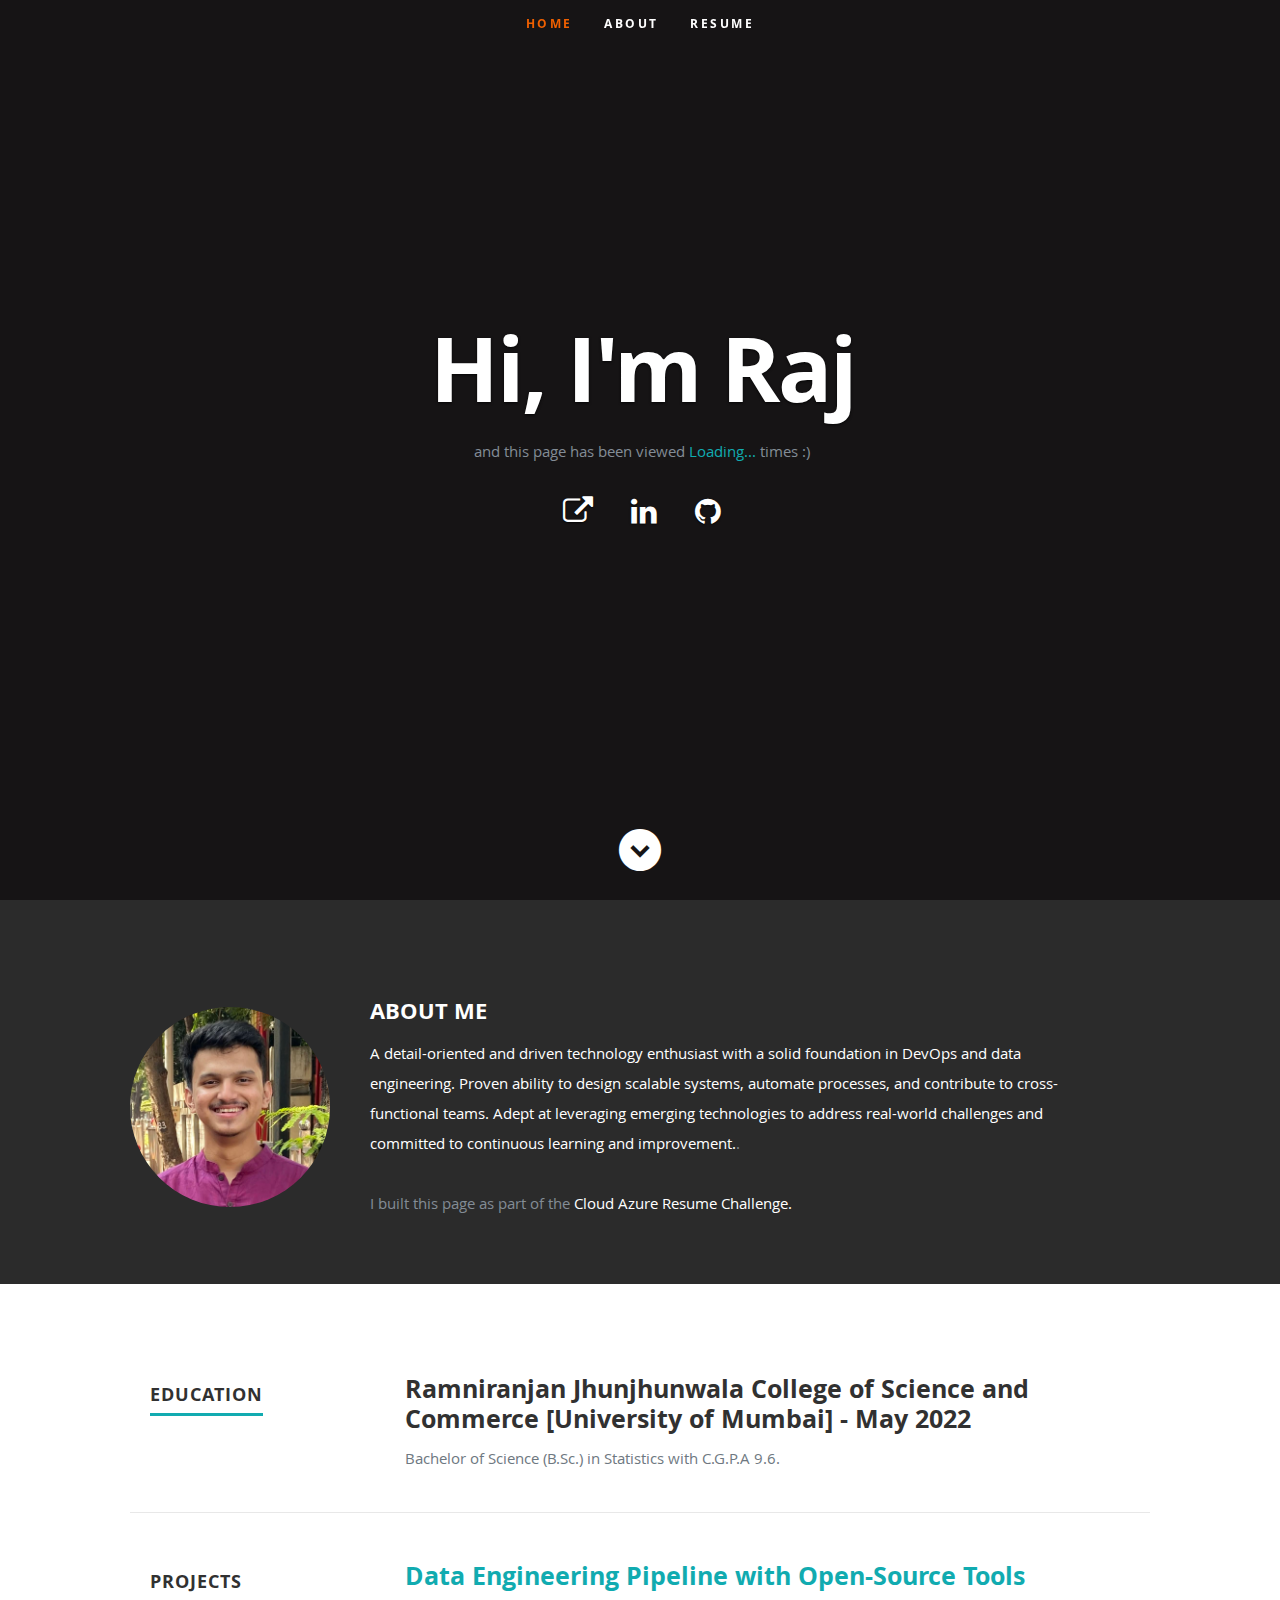
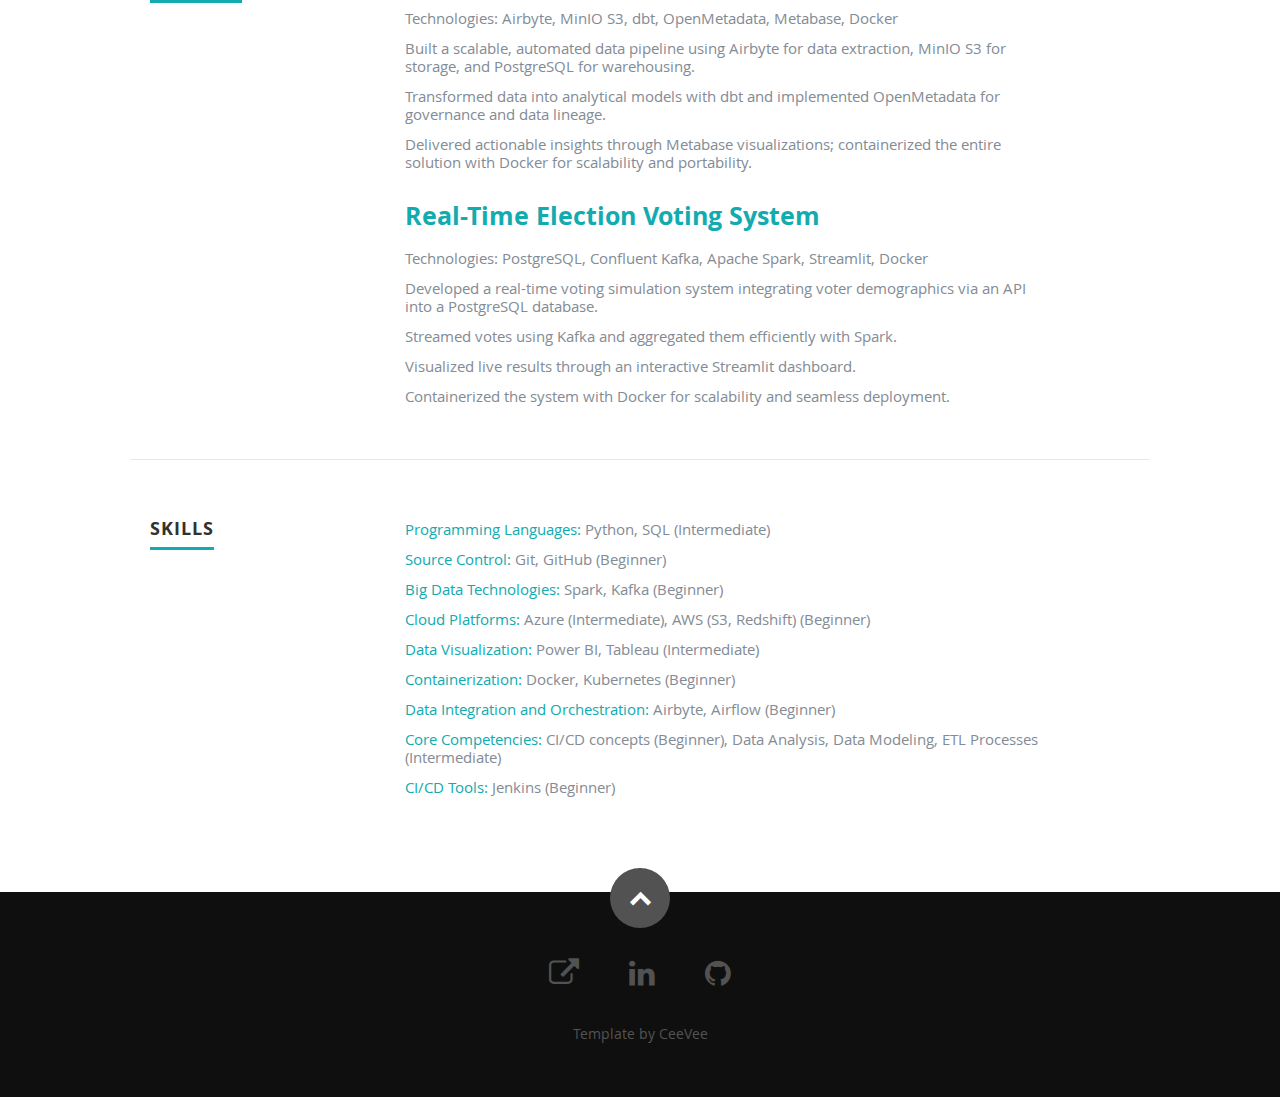
<file: frontend/index.html>
<!DOCTYPE html>
<!--[if lt IE 8 ]><html class="no-js ie ie7" lang="en"> <![endif]-->
<!--[if IE 8 ]><html class="no-js ie ie8" lang="en"> <![endif]-->
<!--[if (gte IE 8)|!(IE)]><!--><html class="no-js" lang="en"> <!--<![endif]-->
<head>

    <!--- Basic Page Needs
    ================================================== -->
    <meta charset="utf-8">
    <title>Raj's Azure Resume</title>
    <meta name="description" content="">
    <meta name="author" content="">

    <!-- Mobile Specific Metas
    ================================================== -->
    <meta name="viewport" content="width=device-width, initial-scale=1, maximum-scale=1">

    <!-- CSS
    ================================================== -->
    <link rel="stylesheet" href="css/default.css">
    <link rel="stylesheet" href="css/layout.css">
    <link rel="stylesheet" href="css/media-queries.css">
    <link rel="stylesheet" href="css/magnific-popup.css">

    <!-- Script
    ================================================== -->
    <script src="js/modernizr.js"></script>



    <!-- Favicons
     ================================================== -->
    <link rel="shortcut icon" href="favicon.png" >

</head>

<body>
<!-- Header
================================================== -->
<header id="home">

    <nav id="nav-wrap">

        <a class="mobile-btn" href="#nav-wrap" title="Show navigation">Show navigation</a>
        <a class="mobile-btn" href="#" title="Hide navigation">Hide navigation</a>

        <ul id="nav" class="nav">
            <li class="current"><a class="smoothscroll" href="#home">Home</a></li>
            <li><a class="smoothscroll" href="#about">About</a></li>
            <li><a class="smoothscroll" href="#resume">Resume</a></li>
        </ul> <!-- end #nav -->

    </nav> <!-- end #nav-wrap -->

    <div class="row banner">
        <div class="banner-text">
            <h1 class="responsive-headline">Hi, I'm Raj</h1>

            <p>and this page has been viewed <a id="visitor-count" aria-label="Current visitor count"></a> times :) </p>
            <ul class="social">
                <li><a href="mailto:salviraj123@outlook.com"><i class="fa fa-external-link"></i></a></li>
                <li><a href="https://linkedin.com/in/raj-salvi123"><i class="fa fa-linkedin"></i></a></li>
                <li><a href="https://github.com/rajsalvi744"><i class="fa fa-github"></i></a></li>
            </ul>
        </div>
    </div>

    <p class="scrolldown">
        <a class="smoothscroll" href="#about"><i class="icon-down-circle"></i></a>
    </p>

</header> <!-- Header End -->



<!-- About Section
================================================== -->
<section id="about">


    <div class="row">

        <div class="profile-container">
            <img src="images/profile.jpg" alt="Your Name" class="profile-photo">
        </div>

        <div class="nine columns main-col">

            <h2>ABOUT ME</h2>

            <a> A detail-oriented and driven technology enthusiast with a solid foundation in DevOps and data engineering.
                Proven ability to design scalable systems, automate processes, and contribute to cross-functional teams.
                Adept at leveraging emerging technologies to address real-world challenges and committed to continuous learning and improvement.</a></span>.

            </br>
            </br>
            I built this page as part of the <span><a href="https://github.com/rajsalvi744/azure-resume">Cloud Azure Resume Challenge.</a></span>


        </div> <!-- end .main-col -->

    </div>

</section> <!-- About Section End-->

<!-- Resume Section
================================================== -->
<section id="resume">

    <!-- Education
    ----------------------------------------------- -->
    <div class="row education">

        <div class="three columns header-col">
            <h1><span>Education</span></h1>
        </div>

        <div class="nine columns main-col">

            <div class="row item">

                <div class="twelve columns">

                    <h3>Ramniranjan Jhunjhunwala College of Science and Commerce [University of Mumbai]    - May 2022</h3>
                    <p class="info"><em class="date">Bachelor of Science (B.Sc.) in Statistics with C.G.P.A 9.6. </em></p>

                </div>

            </div> <!-- item end -->

        </div> <!-- main-col end -->

    </div> <!-- End Education -->


    <!-- Work
    ----------------------------------------------- -->
    <div class="row work">

        <div class="three columns header-col">
            <h1><span>Projects</span></h1>
        </div>

        <div class="nine columns main-col">

            <div class="row item">

                <div class="twelve columns">

                    <h3><a href="https://github.com/rajsalvi744/end-to-end-pipeline" target="_blank" rel="noopener noreferrer">
                        Data Engineering Pipeline with Open-Source Tools
                    </a></h3>
                    <p class="info">
                    <ul>
                        <li>Technologies: Airbyte, MinIO S3, dbt, OpenMetadata, Metabase, Docker</li>
                        <li>Built a scalable, automated data pipeline using Airbyte for data extraction, MinIO S3 for storage, and PostgreSQL for warehousing.</li>
                        <li>Transformed data into analytical models with dbt and implemented OpenMetadata for governance and data lineage.</li>
                        <li>Delivered actionable insights through Metabase visualizations; containerized the entire solution with Docker for scalability and portability.</li>
                    </ul>
                    </p>

                </div>

            </div> <!-- item end -->

            <div class="row item">

                <div class="twelve columns">

                    <h3><a href="https://github.com/rajsalvi744/realtime-voting" target="_blank" rel="noopener noreferrer">
                        Real-Time Election Voting System
                    </a>
                    </h3>
                    <p class="info">
                    <ul>
                        <li>Technologies: PostgreSQL, Confluent Kafka, Apache Spark, Streamlit, Docker</li>
                        <li>Developed a real-time voting simulation system integrating voter demographics via an API into a PostgreSQL database.</li>
                        <li>Streamed votes using Kafka and aggregated them efficiently with Spark.</li>
                        <li>Visualized live results through an interactive Streamlit dashboard.</li>
                        <li>Containerized the system with Docker for scalability and seamless deployment.</li>
                    </ul>
                    </p>
                </div>

            </div> <!-- item end -->
        </div> <!-- main-col end -->

    </div> <!-- End Work -->

    <!-- Skills Section
 ================================================== -->

    <div class="row skills">

        <div class="three columns header-col">
            <h1><span>Skills</span></h1>
        </div>

        <div class="nine columns main-col">
            <ul class="skills-list">
                <li class="skill-item">
                    <span class="skill-category">Programming Languages:</span>
                    <span class="skill-level">Python, SQL (Intermediate)</span>
                </li>
                <li class="skill-item">
                    <span class="skill-category">Source Control:</span>
                    <span class="skill-level">Git, GitHub (Beginner)</span>
                </li>
                <li class="skill-item">
                    <span class="skill-category">Big Data Technologies:</span>
                    <span class="skill-level">Spark, Kafka (Beginner)</span>
                </li>
                <li class="skill-item">
                    <span class="skill-category">Cloud Platforms:</span>
                    <span class="skill-level">Azure (Intermediate), AWS (S3, Redshift) (Beginner)</span>
                </li>
                <li class="skill-item">
                    <span class="skill-category">Data Visualization:</span>
                    <span class="skill-level">Power BI, Tableau (Intermediate)</span>
                </li>
                <li class="skill-item">
                    <span class="skill-category">Containerization:</span>
                    <span class="skill-level">Docker, Kubernetes (Beginner)</span>
                </li>
                <li class="skill-item">
                    <span class="skill-category">Data Integration and Orchestration:</span>
                    <span class="skill-level">Airbyte, Airflow (Beginner)</span>
                </li>
                <li class="skill-item">
                    <span class="skill-category">Core Competencies:</span>
                    <span class="skill-level">CI/CD concepts (Beginner), Data Analysis, Data Modeling, ETL Processes (Intermediate)</span>
                </li>
                <li class="skill-item">
                    <span class="skill-category">CI/CD Tools:</span>
                    <span class="skill-level">Jenkins (Beginner)</span>
                </li>
            </ul>

        </div> <!-- end .main-col -->

    </div>
</section> <!-- Resume Section End-->

<!-- footer
================================================== -->
<footer>

    <div class="row">

        <div class="twelve columns">

            <ul class="social-links">
                <li><a href="mailto:salviraj123@outlook.com"><i class="fa fa-external-link"></i></a></li>
                <li><a href="https://linkedin.com/in/raj-salvi123"><i class="fa fa-linkedin"></i></a></li>
                <li><a href="https://github.com/rajsalvi744"><i class="fa fa-github"></i></a></li>
            </ul>

            <ul class="copyright">
                <a href="https://www.styleshout.com/free-templates/ceevee/"> Template by CeeVee </a>

            </ul>

        </div>

        <div id="go-top"><a class="smoothscroll" title="Back to Top" href="#home"><i class="icon-up-open"></i></a></div>

    </div>

</footer> <!-- Footer End-->

<!-- Java Script
================================================== -->
<script src="https://ajax.googleapis.com/ajax/libs/jquery/1.10.2/jquery.min.js"></script>
<script>window.jQuery || document.write('<script src="js/jquery-1.10.2.min.js"><\/script>')</script>
<script type="text/javascript" src="js/jquery-migrate-1.2.1.min.js"></script>

<script src="js/jquery.flexslider.js"></script>
<script src="js/waypoints.js"></script>
<script src="js/jquery.fittext.js"></script>
<script src="js/magnific-popup.js"></script>
<script src="js/init.js"></script>
<script src="js/visitorCounter.js"></script>
<!-- <script src="https://alcdn.msauth.net/browser/2.24.0/js/msal-browser.min.js"></script> -->
</body>

</html>
</file>
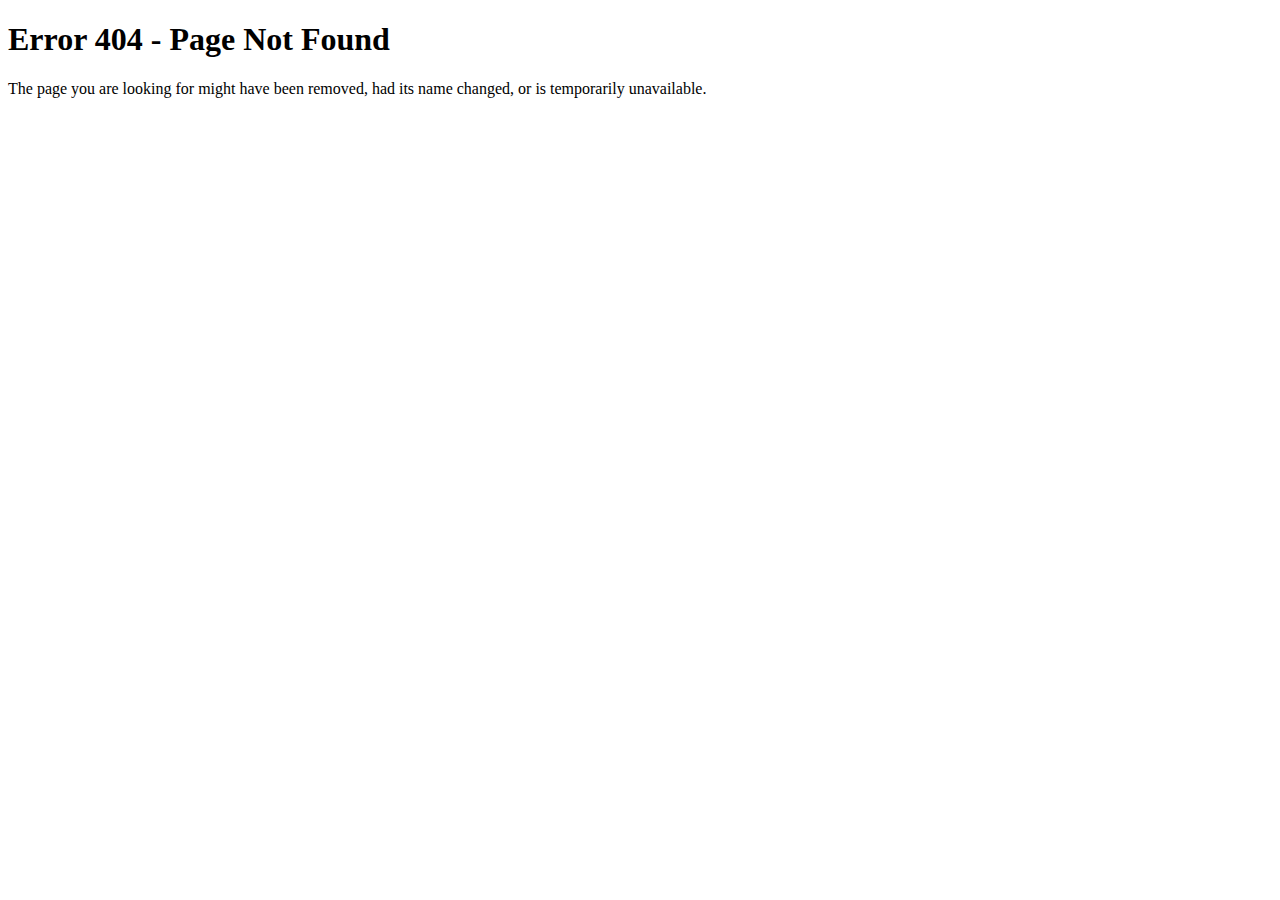
<file: frontend/error_404.html>
<!DOCTYPE html>
<html lang="en">
<head>
    <meta charset="UTF-8">
    <meta name="viewport" content="width=device-width, initial-scale=1.0">
    <meta http-equiv="X-UA-Compatible" content="ie=edge">
    <meta name="robots" content="noindex, nofollow">
    <meta name="description" content="404 error - Page not found">
    <title>Error 404 - Page Not Found</title>
    <!-- CSP header to prevent XSS attacks -->
    <meta http-equiv="Content-Security-Policy" content="default-src 'self'; img-src 'self'; script-src 'self'; style-src 'self';">
    <!-- Prevent MIME type sniffing -->
    <meta http-equiv="X-Content-Type-Options" content="nosniff">
    <!-- Prevent clickjacking -->
    <meta http-equiv="X-Frame-Options" content="DENY">
    <style>
        body {
            font-family: -apple-system, BlinkMacSystemFont, 'Segoe UI', Roboto, Oxygen, Ubuntu, Cantarell, 'Open Sans', 'Helvetica Neue', sans-serif;
            color: #333;
            line-height: 1.6;
            margin: 0;
            padding: 20px;
            display: flex;
            flex-direction: column;
            justify-content: center;
            align-items: center;
            height: 100vh;
            text-align: center;
        }
        .container {
            max-width: 600px;
            padding: 40px;
            border-radius: 8px;
            box-shadow: 0 0 20px rgba(0, 0, 0, 0.1);
        }
        h1 {
            margin-bottom: 20px;
        }
        .home-link {
            margin-top: 30px;
            color: #0066cc;
            text-decoration: none;
        }
        .home-link:hover {
            text-decoration: underline;
        }
    </style>
</head>
<body>
    <div class="container" role="main">
        <h1>Error 404 - Page Not Found</h1>
        <p>The page you are looking for might have been removed, had its name changed, or is temporarily unavailable.</p>
    </div>
</body>
</html>
</file>
<file: frontend/css/default.css>
/*
=====================================================================
*   Ceevee v1.0 Default Stylesheet
*   url: styleshout.com
*   03-17-2014
=====================================================================

TOC:
a. Webfonts and Icon fonts
b. Reset
c. Default Styles
   1. Basic
   2. Typography
   3. Links
   4. Images
   5. Buttons
   6. Forms
d. Grid
e. Others
   1. Clearing
   2. Misc

=====================================================================  */

/* ------------------------------------------------------------------ */
/* a. Webfonts and Icon fonts
 ------------------------------------------------------------------ */

@import url("fonts.css");
@import url("fontello/css/fontello.css");
@import url("font-awesome/css/font-awesome.min.css");

/* ------------------------------------------------------------------
/* b. Reset
      Adapted from:
      Normalize.css - https://github.com/necolas/normalize.css/
      HTML5 Doctor Reset - html5doctor.com/html-5-reset-stylesheet/
/* ------------------------------------------------------------------ */

html, body, div, span, object, iframe,
h1, h2, h3, h4, h5, h6, p, blockquote, pre,
abbr, address, cite, code,
del, dfn, em, img, ins, kbd, q, samp,
small, strong, sub, sup, var,
b, i,
dl, dt, dd, ol, ul, li,
fieldset, form, label, legend,
table, caption, tbody, tfoot, thead, tr, th, td,
article, aside, canvas, details, figcaption, figure,
footer, header, hgroup, menu, nav, section, summary,
time, mark, audio, video {
    margin: 0;
    padding: 0;
    border: 0;
    outline: 0;
    font-size: 100%;
    vertical-align: baseline;
    background: transparent;
}

article,aside,details,figcaption,figure,
footer,header,hgroup,menu,nav,section {
    display: block;
}

audio,
canvas,
video {
    display: inline-block;
}

audio:not([controls]) {
    display: none;
    height: 0;
}

[hidden] { display: none; }

code, kbd, pre, samp {
    font-family: monospace, serif;
    font-size: 1em;
}

pre {
    white-space: pre;
    white-space: pre-wrap;
    word-wrap: break-word;
}

blockquote, q {
    quotes: "“" "”"; /* Use actual quote characters or escape sequences */
}

blockquote::before, blockquote::after,
q::before, q::after {
    content: open-quote; /* Use open-quote for the opening quote */
}

blockquote::after, q::after {
    content: close-quote; /* Use close-quote for the closing quote */
}

ins {
    background-color: #ff9;
    color: #000;
    text-decoration: none;
}

mark {
    background-color: #A7F4F6;
    color: #555;
}

del { text-decoration: line-through; }

abbr[title], dfn[title] {
    border-bottom: 1px dotted;
    cursor: help;
}

table {
    border-collapse: collapse;
    border-spacing: 0;
}


/* ------------------------------------------------------------------ */
/* c. Default and Basic Styles
      Adapted from:
      Skeleton CSS Framework - http://www.getskeleton.com/
      Typeplate Typographic Starter Kit - http://typeplate.com/
/* ------------------------------------------------------------------ */

/*  1. Basic  ------------------------------------------------------- */

*,
*:before,
*:after {
    -moz-box-sizing: border-box;
    -webkit-box-sizing: border-box;
    box-sizing: border-box;
}

html {
    font-size: 62.5%;
    -webkit-font-smoothing: antialiased;
}

body {
    background: #fff;
    font-family: 'opensans-regular', sans-serif;
    font-weight: normal;
    font-size: 15px;
    line-height: 30px;
    color: #838C95;

    -webkit-font-smoothing: antialiased; /* Fix for webkit rendering */
    -webkit-text-size-adjust: 100%;
}

/*  2. Typography
       Vertical rhythm with leading derived from 6
--------------------------------------------------------------------- */

h1, h2, h3, h4, h5, h6 {
    color: #313131;
    font-family: 'opensans-bold', sans-serif;
    font-weight: normal;
}
h1 a, h2 a, h3 a, h4 a, h5 a, h6 a { font-weight: inherit; }
h1 { font-size: 38px; line-height: 42px; margin-bottom: 12px; letter-spacing: -1px; }
h2 { font-size: 28px; line-height: 36px; margin-bottom: 6px; }
h3 { font-size: 22px; line-height: 30px; margin-bottom: 12px; }
h4 { font-size: 20px; line-height: 30px; margin-bottom: 6px; }
h5 { font-size: 18px; line-height: 30px; }
h6 { font-size: 14px; line-height: 30px; }
.subheader { }

p { margin: 0 0 30px 0; }
p img { margin: 0; }
p.lead {
    font: 19px/36px 'opensans-light', sans-serif;
    margin-bottom: 18px;
}

/* for 'em' and 'strong' tags, font-size and line-height should be same with
the body tag due to rendering problems in some browsers */
em { font: 15px/30px 'opensans-italic', sans-serif; }
strong, b { font: 15px/30px 'opensans-bold', sans-serif; }
small { font-size: 11px; line-height: inherit; }

/*	Blockquotes */
blockquote {
    margin: 30px 0px;
    padding-left: 40px;
    position: relative;
}
blockquote:before {
    content: "\201C";
    opacity: 0.45;
    font-size: 80px;
    line-height: 0px;
    margin: 0;
    font-family: arial, sans-serif;

    position: absolute;
    top:  30px;
    left: 0;
}
blockquote p {
    font-family: 'librebaskerville-italic', serif;
    padding: 0;
    font-size: 18px;
    line-height: 36px;
}
blockquote cite {
    display: block;
    font-size: 12px;
    font-style: normal;
    line-height: 18px;
}
blockquote cite:before { content: "\2014 \0020"; }
blockquote cite a,
blockquote cite a:visited { color: #8B9798; border: none }

/* ---------------------------------------------------------------------
/*  Pull Quotes Markup
/*
    <aside class="pull-quote">
		<blockquote>
			<p></p>
		</blockquote>
	 </aside>
/*
/* --------------------------------------------------------------------- */
.pull-quote {
    position: relative;
    padding: 18px 30px 18px 0px;
}
.pull-quote:before,
.pull-quote:after {
    height: 1em;
    opacity: 0.45;
    position: absolute;
    font-size: 80px;
    font-family: Arial, Sans-Serif;
}
.pull-quote:before {
    content: "\201C";
    top:  33px;
    left: 0;
}
.pull-quote:after {
    content: '\201D';
    bottom: -33px;
    right: 0;
}
.pull-quote blockquote {
    margin: 0;
}
.pull-quote blockquote:before {
    content: none;
}

/* Abbreviations */
abbr {
    font-family: 'opensans-bold', sans-serif;
    font-variant: small-caps;
    text-transform: lowercase;
    letter-spacing: .5px;
    color: gray;
}
abbr:hover { cursor: help; }

/* drop cap */
.drop-cap:first-letter {
    float: left;
    margin: 0;
    padding: 14px 6px 0 0;
    font-size: 84px;
    font-family: /* Copperplate */ 'opensans-bold', sans-serif;
    line-height: 60px;
    text-indent: 0;
    background: transparent;
    color: inherit;
}

hr { border: solid #E3E3E3; border-width: 1px 0 0; clear: both; margin: 11px 0 30px; height: 0; }


/*  3. Links  ------------------------------------------------------- */

a, a:visited {
    text-decoration: none;
    outline: 0;
    color: #11ABB0;

    -webkit-transition: color .3s ease-in-out;
    -moz-transition: color .3s ease-in-out;
    -o-transition: color .3s ease-in-out;
    transition: color .3s ease-in-out;
}
a:hover, a:focus { color: #313131; }
p a, p a:visited { line-height: inherit; }


/*  4. List  --------------------------------------------------------- */

ul, ol { margin-bottom: 24px; margin-top: 12px; }
ul { list-style: none outside; }
ol { list-style: decimal; }
ol, ul.square, ul.circle, ul.disc { margin-left: 30px; }
ul.square { list-style: square outside; }
ul.circle { list-style: circle outside; }
ul.disc { list-style: disc outside; }
ul ul, ul ol,
ol ol, ol ul { margin: 6px 0 6px 30px; }
ul ul li, ul ol li,
ol ol li, ol ul li { margin-bottom: 6px; }
li { line-height: 18px; margin-bottom: 12px; }
ul.large li { }
li p { }

/* ---------------------------------------------------------------------
/*  Stats Tab Markup

    <ul class="stats-tabs">
		<li><a href="#">[value]<b>[name]</b></a></li>
	 </ul>

    Extend this object into your markup.
/*
/* --------------------------------------------------------------------- */
.stats-tabs {
    padding: 0;
    margin: 24px 0;
}
.stats-tabs li {
    display: inline-block;
    margin: 0 10px 18px 0;
    padding: 0 10px 0 0;
    border-right: 1px solid #ccc;
}
.stats-tabs li:last-child {
    margin: 0;
    padding: 0;
    border: none;
}
.stats-tabs li a {
    display: inline-block;
    font-size: 22px;
    font-family: 'opensans-bold', sans-serif;
    border: none;
    color: #313131;
}
.stats-tabs li a:hover {
    color:#11ABB0;
}
.stats-tabs li a b {
    display: block;
    margin: 6px 0 0 0;
    font-size: 13px;
    font-family: 'opensans-regular', sans-serif;
    color: #8B9798;
}

/* definition list */
dl { margin: 12px 0; }
dt { margin: 0; color:#11ABB0; }
dd { margin: 0 0 0 20px; }

/* Lining Definition Style Markup */
.lining dt,
.lining dd {
    display: inline;
    margin: 0;
}
.lining dt + dt:before,
.lining dd + dt:before {
    content: "\A";
    white-space: pre;
}
.lining dd + dd:before {
    content: ", ";
}
.lining dd:before {
    content: ": ";
    margin-left: -0.2em;
}

/* Dictionary Definition Style Markup */
.dictionary-style dt {
    display: inline;
    counter-reset: definitions;
}
.dictionary-style dt + dt:before {
    content: ", ";
    margin-left: -0.2em;
}
.dictionary-style dd {
    display: block;
    counter-increment: definitions;
}
.dictionary-style dd:before {
    content: counter(definitions, decimal) ". ";
}

/* Pagination */
.pagination {
    margin: 36px auto;
    text-align: center;
}
.pagination ul li {
    display: inline-block;
    margin: 0;
    padding: 0;
}
.pagination .page-numbers {
    font: 15px/18px 'opensans-bold', sans-serif;
    display: inline-block;
    padding: 6px 10px;
    margin-right: 3px;
    margin-bottom: 6px;
    color: #6E757C;
    background-color: #E6E8EB;

    -webkit-transition: all 200ms ease-in-out;
    -moz-transition: all 200ms ease-in-out;
    -o-transition: all 200ms ease-in-out;
    -ms-transition: all 200ms ease-in-out;
    transition: all 200ms ease-in-out;

    -moz-border-radius: 3px;
    -webkit-border-radius: 3px;
    -khtml-border-radius: 3px;
    border-radius: 3px;
}
.pagination .page-numbers:hover {
    background: #838A91;
    color: #fff;
}
.pagination .current,
.pagination .current:hover {
    background-color: #11ABB0;
    color: #fff;
}
.pagination .inactive,
.pagination .inactive:hover {
    background-color: #E6E8EB;
    color: #A9ADB2;
}
.pagination .prev, .pagination .next {}

/*  5. Images  --------------------------------------------------------- */

img {
    max-width: 100%;
    height: auto;
}
img.pull-right { margin: 12px 0px 0px 18px; }
img.pull-left { margin: 12px 18px 0px 0px; }

/*  6. Buttons  --------------------------------------------------------- */

.button,
.button:visited,
button,
input[type="submit"],
input[type="reset"],
input[type="button"] {
    font: 16px/30px 'opensans-bold', sans-serif;
    background: #11ABB0;
    display: inline-block;
    text-decoration: none;
    letter-spacing: 0;
    color: #fff;
    padding: 12px 20px;
    margin-bottom: 18px;
    border: none;
    cursor: pointer;
    height: auto;

    -webkit-transition: all .2s ease-in-out;
    -moz-transition: all .2s ease-in-out;
    -o-transition: all .2s ease-in-out;
    -ms-transition: all .2s ease-in-out;
    transition: all .2s ease-in-out;

    -moz-border-radius: 3px;
    -webkit-border-radius: 3px;
    -khtml-border-radius: 3px;
    border-radius: 3px;
}

.button:hover,
button:hover,
input[type="submit"]:hover,
input[type="reset"]:hover,
input[type="button"]:hover {
    background: #3d4145;
    color: #fff;
}

.button:active,
button:active,
input[type="submit"]:active,
input[type="reset"]:active,
input[type="button"]:active {
    background: #3d4145;
    color: #fff;
}

.button.full-width,
button.full-width,
input[type="submit"].full-width,
input[type="reset"].full-width,
input[type="button"].full-width {
    width: 100%;
    padding-left: 0 !important;
    padding-right: 0 !important;
    text-align: center;
}

/* Fix for odd Mozilla border & padding issues */
button::-moz-focus-inner,
input::-moz-focus-inner {
    border: 0;
    padding: 0;
}


/*  7. Forms  --------------------------------------------------------- */

form { margin-bottom: 24px; }
fieldset { margin-bottom: 24px; }

input[type="text"],
input[type="password"],
input[type="email"],
textarea,
select {
    display: block;
    padding: 18px 15px;
    margin: 0 0 24px 0;
    border: 0;
    outline: none;
    vertical-align: middle;
    min-width: 225px;
    max-width: 100%;
    font-size: 15px;
    line-height: 24px;
    color: #647373;
    background: #D3D9D9;

}

/* select { padding: 0;
   width: 220px;
   } */

input[type="text"]:focus,
input[type="password"]:focus,
input[type="email"]:focus,
textarea:focus {
    color: #B3B7BC;
    background-color: #3d4145;
}

textarea { min-height: 220px; }

label,
legend {
    font: 16px/24px 'opensans-bold', sans-serif;
    margin: 12px 0;
    color: #3d4145;
    display: block;
}
label span,
legend span {
    color: #8B9798;
    font: 14px/24px 'opensans-regular', sans-serif;
}

input[type="checkbox"],
input[type="radio"] {
    font-size: 15px;
    color: #737373;
}

input[type="checkbox"] { display: inline; }

/* ------------------------------------------------------------------ */
/* d. Grid
---------------------------------------------------------------------
   gutter = 40px.
/* ------------------------------------------------------------------ */

/* default
--------------------------------------------------------------- */
.row {
    width: 96%;
    max-width: 1020px;
    margin: 0 auto;
}
/* fixed width for IE8 */
.ie .row { width: 1000px ; }

.narrow .row { max-width: 980px; }

.row .row { width: auto; max-width: none; margin: 0 -20px; }

/* row clearing */
.row:before,
.row:after {
    content: " ";
    display: table;
}
.row:after {
    clear: both;
}

.column, .columns {
    position: relative;
    padding: 0 20px;
    min-height: 1px;
    float: left;
}
.column.centered, .columns.centered  {
    float: none;
    margin: 0 auto;
}

/* removed gutters */
.row.collapsed > .column,
.row.collapsed > .columns,
.column.collapsed, .columns.collapsed  { padding: 0; }

[class*="column"] + [class*="column"]:last-child { float: right; }
[class*="column"] + [class*="column"].end { float: right; }

/* column widths */
.row .one         { width: 8.33333%; }
.row .two         { width: 16.66667%; }
.row .three       { width: 25%; }
.row .four        { width: 33.33333%; }
.row .five        { width: 41.66667%; }
.row .six         { width: 50%; }
.row .seven       { width: 58.33333%; }
.row .eight       { width: 66.66667%; }
.row .nine        { width: 75%; }
.row .ten         { width: 83.33333%; }
.row .eleven      { width: 91.66667%; }
.row .twelve      { width: 100%; }

/* Offsets */
.row .offset-1    { margin-left: 8.33333%; }
.row .offset-2    { margin-left: 16.66667%; }
.row .offset-3    { margin-left: 25%; }
.row .offset-4    { margin-left: 33.33333%; }
.row .offset-5    { margin-left: 41.66667%; }
.row .offset-6    { margin-left: 50%; }
.row .offset-7    { margin-left: 58.33333%; }
.row .offset-8    { margin-left: 66.66667%; }
.row .offset-9    { margin-left: 75%; }
.row .offset-10   { margin-left: 83.33333%; }
.row .offset-11   { margin-left: 91.66667%; }

/* Push/Pull */
.row .push-1      { left: 8.33333%; }
.row .pull-1      { right: 8.33333%; }
.row .push-2      { left: 16.66667%; 	}
.row .pull-2      { right: 16.66667%; }
.row .push-3      { left: 25%; }
.row .pull-3      { right: 25%;	}
.row .push-4      { left: 33.33333%; }
.row .pull-4      { right: 33.33333%; }
.row .push-5      { left: 41.66667%; }
.row .pull-5      { right: 41.66667%; }
.row .push-6      { left: 50%; }
.row .pull-6      { right: 50%; }
.row .push-7      { left: 58.33333%; }
.row .pull-7      { right: 58.33333%; }
.row .push-8      { left: 66.66667%; 	}
.row .pull-8      { right: 66.66667%; }
.row .push-9      { left: 75%; }
.row .pull-9      { right: 75%; }
.row .push-10     { left: 83.33333%; }
.row .pull-10     { right: 83.33333%; }
.row .push-11     { left: 91.66667%; }
.row .pull-11     { right: 91.66667%; }

/* block grids
--------------------------------------------------------------------- */
.bgrid-sixths [class*="column"]   { width: 16.66667%; }
.bgrid-quarters [class*="column"] { width: 25%; }
.bgrid-thirds [class*="column"]   { width: 33.33333%; }
.bgrid-halves [class*="column"]   { width: 50%; }

[class*="bgrid"] [class*="column"] + [class*="column"]:last-child { float: left; }

/* Left clearing for block grid columns - columns that changes width in
different screen sizes. Allows columns with different heights to align
properly.
--------------------------------------------------------------------- */
.first { clear: left; }   /* first column in default screen */
.s-first { clear: none; } /* first column in smaller screens */

/* smaller screens
--------------------------------------------------------------- */
@media only screen and (max-width: 900px) {

    /* block grids on small screens */
    .s-bgrid-sixths [class*="column"]   { width: 16.66667%; }
    .s-bgrid-quarters [class*="column"] { width: 25%; }
    .s-bgrid-thirds [class*="column"]   { width: 33.33333%; }
    .s-bgrid-halves [class*="column"]   { width: 50%; }

    /* block grids left clearing */
    .first { clear: none; }
    .s-first { clear: left; }

}

/* mobile wide/smaller tablets
--------------------------------------------------------------- */
@media only screen and (max-width: 767px) {

    .row {
        width: 460px;
        margin: 0 auto;
        padding: 0;
    }
    .column, .columns {
        width: auto !important;
        float: none;
        margin-left: 0;
        margin-right: 0;
        padding: 0 30px;
    }
    .row .row { width: auto; max-width: none; margin: 0 -30px; }

    [class*="column"] + [class*="column"]:last-child { float: none; }
    [class*="bgrid"] [class*="column"] + [class*="column"]:last-child { float: none; }

    /* Offsets */
    .row .offset-1    { margin-left: 0%; }
    .row .offset-2    { margin-left: 0%; }
    .row .offset-3    { margin-left: 0%; }
    .row .offset-4    { margin-left: 0%; }
    .row .offset-5    { margin-left: 0%; }
    .row .offset-6    { margin-left: 0%; }
    .row .offset-7    { margin-left: 0%; }
    .row .offset-8    { margin-left: 0%; }
    .row .offset-9    { margin-left: 0%; }
    .row .offset-10   { margin-left: 0%; }
    .row .offset-11   { margin-left: 0%; }
}

/* mobile narrow
--------------------------------------------------------------- */
@media only screen and (max-width: 460px) {

    .row { width: auto; }

}

/* larger screens
--------------------------------------------------------------- */
@media screen and (min-width: 1200px) {

    .wide .row { max-width: 1180px; }

}

/* ------------------------------------------------------------------ */
/* e. Others
/* ------------------------------------------------------------------ */

/*  1. Clearing
    (http://nicolasgallagher.com/micro-clearfix-hack/
--------------------------------------------------------------------- */

.cf:before,
.cf:after {
    content: " ";
    display: table;
}
.cf:after {
    clear: both;
}

/*  2. Misc -------------------------------------------------------- */

.remove-bottom { margin-bottom: 0 !important; }
.half-bottom { margin-bottom: 12px !important; }
.add-bottom { margin-bottom: 24px !important; }
.no-border { border: none; }

.text-center  { text-align: center !important; }
.text-left    { text-align: left !important; }
.text-right   { text-align: right !important; }
.pull-left    { float: left !important; }
.pull-right   { float: right !important; }
.align-center {
    margin-left: auto !important;
    margin-right: auto !important;
    text-align: center !important;
}
</file>
<file: frontend/css/layout.css>
/*
=====================================================================
*   Ceevee v1.0 Layout Stylesheet
*   url: styleshout.com
*   03-18-2014
=====================================================================

   TOC:
   a. General Styles
   b. Header Styles
   c. About Section
   d. Resume Section
   e. Portfolio Section
   f. Call To Action Section
   g. Testimonials Section
   h. Contact Section
   i. Footer

===================================================================== */

/* ------------------------------------------------------------------ */
/* a. General Styles
/* ------------------------------------------------------------------ */

body {
   background: #0f0f0f;
}

/* ------------------------------------------------------------------ */
/* b. Header Styles
/* ------------------------------------------------------------------ */

header {
   position: relative;
   height: 800px;
   min-height: 500px;
   width: 100%;
   background: #161415 no-repeat top center;
   background-size: cover !important;
   -webkit-background-size: cover !important;
   text-align: center;
   overflow: hidden;
}

/* vertically center banner section */
header:before {
   content: '';
   display: inline-block;
   vertical-align: middle;
   height: 100%;
}

header .banner {
   display: inline-block;
   vertical-align: middle;
   margin: 0 auto;
   width: 85%;
   padding-bottom: 30px;
   text-align: center;
}

header .banner-text {
   width: 100%;
}

header .banner-text h1 {
   font: 90px/1.1em 'opensans-bold', sans-serif;
   color: #fff;
   letter-spacing: -2px;
   margin: 0 auto 18px auto;
   text-shadow: 0px 1px 3px rgba(0, 0, 0, .8);
}

header .banner-text h3 {
   font: 18px/1.9em 'librebaskerville-regular', serif;
   color: #A8A8A8;
   margin: 0 auto;
   width: 70%;
   text-shadow: 0px 1px 2px rgba(0, 0, 0, .5);
}

header .banner-text h3 span,
header .banner-text h3 a {
   color: #fff;
}

header .banner-text hr {
   width: 60%;
   margin: 18px auto 24px auto;
   border-color: #2F2D2E;
   border-color: rgba(150, 150, 150, .1);
}

/* header social links */
header .social {
   margin: 24px 0;
   padding: 0;
   font-size: 30px;
   text-shadow: 0px 1px 2px rgba(0, 0, 0, .8);
}

header .social li {
   display: inline-block;
   margin: 0 15px;
   padding: 0;
}

header .social li a {
   color: #fff;
}

header .social li a:hover {
   color: #11ABB0;
}

/* scrolldown link */
header .scrolldown a {
   position: absolute;
   bottom: 30px;
   left: 50%;
   margin-left: -29px;
   color: #fff;
   display: block;
   height: 42px;
   width: 42px;
   font-size: 42px;
   line-height: 42px;
   color: #fff;
   border-radius: 100%;

   -webkit-transition: all .3s ease-in-out;
   -moz-transition: all .3s ease-in-out;
   -o-transition: all .3s ease-in-out;
   transition: all .3s ease-in-out;
}

header .scrolldown a:hover {
   color: #11ABB0;
}

/* primary navigation
--------------------------------------------------------------------- */
#nav-wrap ul,
#nav-wrap li,
#nav-wrap a {
   margin: 0;
   padding: 0;
   border: none;
   outline: none;
}

/* nav-wrap */
#nav-wrap {
   font: 12px 'opensans-bold', sans-serif;
   width: 100%;
   text-transform: uppercase;
   letter-spacing: 2.5px;
   margin: 0 auto;
   z-index: 100;
   position: fixed;
   left: 0;
   top: 0;
}

.opaque {
   background-color: #333;
}

/* hide toggle button */
#nav-wrap>a.mobile-btn {
   display: none;
}

ul#nav {
   min-height: 48px;
   width: auto;

   /* center align the menu */
   text-align: center;
}

ul#nav li {
   position: relative;
   list-style: none;
   height: 48px;
   display: inline-block;
}

/* Links */
ul#nav li a {

   /* 8px padding top + 8px padding bottom + 32px line-height = 48px */

   display: inline-block;
   padding: 8px 13px;
   line-height: 32px;
   text-decoration: none;
   text-align: left;
   color: #fff;

   -webkit-transition: color .2s ease-in-out;
   -moz-transition: color .2s ease-in-out;
   -o-transition: color .2s ease-in-out;
   -ms-transition: color .2s ease-in-out;
   transition: color .2s ease-in-out;
}

ul#nav li a:active {
   background-color: transparent !important;
}

ul#nav li.current a {
   color: #F06000;
}


/* ------------------------------------------------------------------ */
/* c. About Section
/* ------------------------------------------------------------------ */

#about {
   background: #2B2B2B;
   padding-top: 96px;
   padding-bottom: 66px;
   overflow: hidden;
}

#about a,
#about a:visited {
   color: #fff;
}

#about a:hover,
#about a:focus {
   color: #11ABB0;
}

#about h2 {
   font: 22px/30px 'opensans-bold', sans-serif;
   color: #fff;
   margin-bottom: 12px;
}

#about p {
   line-height: 30px;
   color: #7A7A7A;
}

#about .profile-pic {
   position: relative;
   width: 120px;
   height: 120px;
   border-radius: 100%;
}

#about .contact-details {
   width: 41.66667%;
}

#about .download {
   width: 58.33333%;
   padding-top: 6px;
}

#about .main-col {
   padding-right: 5%;
   flex: 1;
   /* Takes up remaining space */
}

#about .download .button {
   margin-top: 6px;
   background: #444;
}

#about .download .button:hover {
   background: #fff;
   color: #2B2B2B;
}

#about .download .button i {
   margin-right: 15px;
   font-size: 20px;
}

#about .row {
   display: flex;
   align-items: center;
   /* Aligns image and text vertically */
   flex-wrap: wrap;
}



/* ------------------------------------------------------------------ */
/* d. Resume Section
/* ------------------------------------------------------------------ */

#resume {
   background: #fff;
   padding-top: 90px;
   padding-bottom: 72px;
   overflow: hidden;
}

#resume a,
#resume a:visited {
   color: #11ABB0;
}

#resume a:hover,
#resume a:focus {
   color: #313131;
}

#resume h1 {
   font: 18px/24px 'opensans-bold', sans-serif;
   text-transform: uppercase;
   letter-spacing: 1px;
}

#resume h1 span {
   border-bottom: 3px solid #11ABB0;
   padding-bottom: 6px;
}

#resume h3 {
   font: 25px/30px 'opensans-bold', sans-serif;
}

#resume .header-col {
   padding-top: 9px;
}

#resume .main-col {
   padding-right: 10%;
}

.education,
.work {
   margin-bottom: 48px;
   padding-bottom: 24px;
   border-bottom: 1px solid #E8E8E8;
}

#resume .info {
   font: 16px/24px 'librebaskerville-italic', serif;
   color: #6E7881;
   margin-bottom: 18px;
   margin-top: 9px;
}

#resume .info span {
   margin-right: 5px;
   margin-left: 5px;
}

#resume .date {
   font: 15px/24px 'opensans-regular', sans-serif;
   margin-top: 6px;
}

/*----------------------------------------------*/
/*	Skill Bars
/*----------------------------------------------*/

.bars {
   width: 95%;
   float: left;
   padding: 0;
   text-align: left;
}

.bars .skills {
   margin-top: 36px;
   list-style: none;
}

.bars li {
   position: relative;
   margin-bottom: 60px;
   background: #ccc;
   height: 42px;
   border-radius: 3px;
}

.bars li em {
   font: 15px 'opensans-bold', sans-serif;
   color: #313131;
   text-transform: uppercase;
   letter-spacing: 2px;
   font-weight: normal;
   position: relative;
   top: -36px;
}

.bar-expand {
   position: absolute;
   left: 0;
   top: 0;

   margin: 0;
   padding-right: 24px;
   background: #313131;
   display: inline-block;
   height: 42px;
   line-height: 42px;
   border-radius: 3px 0 0 3px;
}

.photoshop {
   width: 60%;
   -moz-animation: photoshop 2s ease;
   -webkit-animation: photoshop 2s ease;
}

.illustrator {
   width: 55%;
   -moz-animation: illustrator 2s ease;
   -webkit-animation: illustrator 2s ease;
}

.wordpress {
   width: 50%;
   -moz-animation: wordpress 2s ease;
   -webkit-animation: wordpress 2s ease;
}

.css {
   width: 90%;
   -moz-animation: css 2s ease;
   -webkit-animation: css 2s ease;
}

.html5 {
   width: 80%;
   -moz-animation: html5 2s ease;
   -webkit-animation: html5 2s ease;
}

.jquery {
   width: 50%;
   -moz-animation: jquery 2s ease;
   -webkit-animation: jquery 2s ease;
}

@-moz-keyframes photoshop {
   0% {
      width: 0px;
   }

   100% {
      width: 60%;
   }
}

@-moz-keyframes illustrator {
   0% {
      width: 0px;
   }

   100% {
      width: 55%;
   }
}

@-moz-keyframes wordpress {
   0% {
      width: 0px;
   }

   100% {
      width: 50%;
   }
}

@-moz-keyframes css {
   0% {
      width: 0px;
   }

   100% {
      width: 90%;
   }
}

@-moz-keyframes html5 {
   0% {
      width: 0px;
   }

   100% {
      width: 80%;
   }
}

@-moz-keyframes jquery {
   0% {
      width: 0px;
   }

   100% {
      width: 50%;
   }
}

@-webkit-keyframes photoshop {
   0% {
      width: 0px;
   }

   100% {
      width: 60%;
   }
}

@-webkit-keyframes illustrator {
   0% {
      width: 0px;
   }

   100% {
      width: 55%;
   }
}

@-webkit-keyframes wordpress {
   0% {
      width: 0px;
   }

   100% {
      width: 50%;
   }
}

@-webkit-keyframes css {
   0% {
      width: 0px;
   }

   100% {
      width: 90%;
   }
}

@-webkit-keyframes html5 {
   0% {
      width: 0px;
   }

   100% {
      width: 80%;
   }
}

@-webkit-keyframes jquery {
   0% {
      width: 0px;
   }

   100% {
      width: 50%;
   }
}

/* ------------------------------------------------------------------ */
/* e. Portfolio Section
/* ------------------------------------------------------------------ */

#portfolio {
   background: #ebeeee;
   padding-top: 90px;
   padding-bottom: 60px;
}

#portfolio h1 {
   font: 15px/24px 'opensans-semibold', sans-serif;
   text-transform: uppercase;
   letter-spacing: 1px;
   text-align: center;
   margin-bottom: 48px;
   color: #95A3A3;
}

/* Portfolio Content */
#portfolio-wrapper .columns {
   margin-bottom: 36px;
}

.portfolio-item .item-wrap {
   background: #fff;
   overflow: hidden;
   position: relative;

   -webkit-transition: all 0.3s ease-in-out;
   -moz-transition: all 0.3s ease-in-out;
   -o-transition: all 0.3s ease-in-out;
   -ms-transition: all 0.3s ease-in-out;
   transition: all 0.3s ease-in-out;
}

.portfolio-item .item-wrap a {
   display: block;
   cursor: pointer;
}

/* overlay */
.portfolio-item .item-wrap .overlay {
   position: absolute;
   left: 0;
   top: 0;
   width: 100%;
   height: 100%;

   opacity: 0;
   -moz-opacity: 0;
   filter: alpha(opacity=0);

   -webkit-transition: opacity 0.3s ease-in-out;
   -moz-transition: opacity 0.3s ease-in-out;
   -o-transition: opacity 0.3s ease-in-out;
   transition: opacity 0.3s ease-in-out;

   background: url(../images/overlay-bg.png) repeat;
}

.portfolio-item .item-wrap .link-icon {
   display: block;
   color: #fff;
   height: 30px;
   width: 30px;
   font-size: 18px;
   line-height: 30px;
   text-align: center;

   opacity: 0;
   -moz-opacity: 0;
   filter: alpha(opacity=0);

   -webkit-transition: opacity 0.3s ease-in-out;
   -moz-transition: opacity 0.3s ease-in-out;
   -o-transition: opacity 0.3s ease-in-out;
   transition: opacity 0.3s ease-in-out;

   position: absolute;
   top: 50%;
   left: 50%;
   margin-left: -15px;
   margin-top: -15px;
}

.portfolio-item .item-wrap img {
   vertical-align: bottom;
}

.portfolio-item .portfolio-item-meta {
   padding: 18px
}

.portfolio-item .portfolio-item-meta h5 {
   font: 14px/21px 'opensans-bold', sans-serif;
   color: #fff;
}

.portfolio-item .portfolio-item-meta p {
   font: 12px/18px 'opensans-light', sans-serif;
   color: #c6c7c7;
   margin-bottom: 0;
}

/* on hover */
.portfolio-item:hover .overlay {
   opacity: 1;
   -moz-opacity: 1;
   filter: alpha(opacity=100);
}

.portfolio-item:hover .link-icon {
   opacity: 1;
   -moz-opacity: 1;
   filter: alpha(opacity=100);
}

/* popup modal */
.popup-modal {
   max-width: 550px;
   background: #fff;
   position: relative;
   margin: 0 auto;
}

.popup-modal .description-box {
   padding: 12px 36px 18px 36px;
}

.popup-modal .description-box h4 {
   font: 15px/24px 'opensans-bold', sans-serif;
   margin-bottom: 12px;
   color: #111;
}

.popup-modal .description-box p {
   font: 14px/24px 'opensans-regular', sans-serif;
   color: #A1A1A1;
   margin-bottom: 12px;
}

.popup-modal .description-box .categories {
   font: 11px/21px 'opensans-light', sans-serif;
   color: #A1A1A1;
   text-transform: uppercase;
   letter-spacing: 2px;
   display: block;
   text-align: left;
}

.popup-modal .description-box .categories i {
   margin-right: 8px;
}

.popup-modal .link-box {
   padding: 18px 36px;
   background: #111;
   text-align: left;
}

.popup-modal .link-box a {
   color: #fff;
   font: 11px/21px 'opensans-bold', sans-serif;
   text-transform: uppercase;
   letter-spacing: 3px;
   cursor: pointer;
}

.popup-modal a:hover {
   color: #00CCCC;
}

.popup-modal a.popup-modal-dismiss {
   margin-left: 24px;
}


/* fadein/fadeout effect for modal popup
/* ------------------------------------------------------------------ */

/* content at start */
.mfp-fade.mfp-wrap .mfp-content .popup-modal {
   opacity: 0;
   -webkit-transition: all 200ms ease-in-out;
   -moz-transition: all 200ms ease-in-out;
   -o-transition: all 200ms ease-in-out;
   -ms-transition: all 200ms ease-in-out;
   transition: all 200ms ease-in-out;
}

/* content fadein */
.mfp-fade.mfp-wrap.mfp-ready .mfp-content .popup-modal {
   opacity: 1;
}

/* content fadeout */
.mfp-fade.mfp-wrap.mfp-removing .mfp-content .popup-modal {
   opacity: 0;
}

/* ------------------------------------------------------------------ */
/* f. Call To Action Section
/* ------------------------------------------------------------------ */

#call-to-action {
   background: #212121;
   padding-top: 66px;
   padding-bottom: 48px;
}

#call-to-action h1 {
   font: 18px/24px 'opensans-bold', sans-serif;
   text-transform: uppercase;
   letter-spacing: 3px;
   color: #fff;
}

#call-to-action h1 span {
   display: none;
}

#call-to-action .header-col h1:before {
   font-family: 'FontAwesome';
   content: "\f0ac";
   padding-right: 10px;
   font-size: 72px;
   line-height: 72px;
   text-align: left;
   float: left;
   color: #fff;
}

#call-to-action .action {
   margin-top: 12px;
}

#call-to-action h2 {
   font: 28px/36px 'opensans-bold', sans-serif;
   color: #EBEEEE;
   margin-bottom: 6px;
}

#call-to-action h2 a {
   color: inherit;
}

#call-to-action p {
   color: #636363;
   font-size: 17px;
}

/*#
call-to-action .button {
	color:#fff;
   background: #0D0D0D;
}
*/
#call-to-action .button:hover,
#call-to-action .button:active {
   background: #FFFFFF;
   color: #0D0D0D;
}

#call-to-action p span {
   font-family: 'opensans-semibold', sans-serif;
   color: #D8D8D8;
}

/* ------------------------------------------------------------------
/* g. Testimonials
/* ------------------------------------------------------------------ */

#testimonials {
   background: #1F1F1F url(../images/testimonials-bg.jpg) no-repeat center center;
   background-size: cover !important;
   -webkit-background-size: cover !important;
   background-attachment: fixed;

   position: relative;
   min-height: 200px;
   width: 100%;
   overflow: hidden;
}

#testimonials .text-container {
   padding-top: 96px;
   padding-bottom: 66px;
}

#testimonials h1 {
   font: 18px/24px 'opensans-bold', sans-serif;
   text-transform: uppercase;
   letter-spacing: 3px;
   color: #fff;
}

#testimonials h1 span {
   display: none;
}

#testimonials .header-col {
   padding-top: 9px;
}

#testimonials .header-col h1:before {
   font-family: 'FontAwesome';
   content: "\f10d";
   padding-right: 10px;
   font-size: 72px;
   line-height: 72px;
   text-align: left;
   float: left;
   color: #fff;
}

/*	Blockquotes */
#testimonials blockquote {
   margin: 0 0px 30px 0px;
   padding-left: 0;
   position: relative;
   text-shadow: 0px 1px 3px rgba(0, 0, 0, 1);
}

#testimonials blockquote:before {
   content: none;
}

#testimonials blockquote p {
   font-family: 'librebaskerville-italic', serif;
   padding: 0;
   font-size: 24px;
   line-height: 48px;
   color: #fff
}

#testimonials blockquote cite {
   display: block;
   font-size: 12px;
   font-style: normal;
   line-height: 18px;
   color: #fff;
}

#testimonials blockquote cite:before {
   content: "\2014 \0020";
}

#testimonials blockquote cite a,
#testimonials blockquote cite a:visited {
   color: #8B9798;
   border: none
}

/* Flex Slider
/* ------------------------------------------------------------------ */

/* Reset */
.flexslider a:active,
.flexslider a:focus {
   outline: none;
}

.slides,
.flex-control-nav,
.flex-direction-nav {
   margin: 0;
   padding: 0;
   list-style: none;
}

.slides li {
   margin: 0;
   padding: 0;
}

/* Necessary Styles */
.flexslider {
   position: relative;
   zoom: 1;
   margin: 0;
   padding: 0;
}

.flexslider .slides {
   zoom: 1;
}

.flexslider .slides>li {
   position: relative;
}

/* Hide the slides before the JS is loaded. Avoids image jumping */
.flexslider .slides>li {
   display: none;
   -webkit-backface-visibility: hidden;
}

/* Suggested container for slide animation setups. Can replace this with your own */
.flex-container {
   zoom: 1;
   position: relative;
}

/* Clearfix for .slides */
.slides:before,
.slides:after {
   content: " ";
   display: table;
}

.slides:after {
   clear: both;
}

/* No JavaScript Fallback */
/* If you are not using another script, such as Modernizr, make sure you
 * include js that eliminates this class on page load */
.no-js .slides>li:first-child {
   display: block;
}

/* Slider Styles */
.slides {
   zoom: 1;
}

.slides>li {
   /*margin-right: 5px; */
   overflow: hidden;
}

/* Control Nav */
.flex-control-nav {
   width: 100%;
   position: absolute;
   bottom: -20px;
   text-align: left;
}

.flex-control-nav li {
   margin: 0 6px;
   display: inline-block;
}

.flex-control-paging li a {
   width: 12px;
   height: 12px;
   display: block;
   background: #ddd;
   background: rgba(255, 255, 255, .3);
   cursor: pointer;
   text-indent: -9999px;
   -webkit-border-radius: 20px;
   -moz-border-radius: 20px;
   -o-border-radius: 20px;
   border-radius: 20px;
   box-shadow: inset 0 0 3px rgba(255, 255, 255, .3);
}

.flex-control-paging li a:hover {
   background: #CCC;
   background: rgba(255, 255, 255, .7);
}

.flex-control-paging li a.flex-active {
   background: #fff;
   background: rgba(255, 255, 255, .9);
   cursor: default;
}

/* ------------------------------------------------------------------ */
/* h. Contact Section
/* ------------------------------------------------------------------ */

#contact {
   background: #191919;
   padding-top: 96px;
   padding-bottom: 102px;
   color: #636363;
}

#contact .section-head {
   margin-bottom: 42px;
}

#contact a,
#contact a:visited {
   color: #11ABB0;
}

#contact a:hover,
#contact a:focus {
   color: #fff;
}

#contact h1 {
   font: 18px/24px 'opensans-bold', sans-serif;
   text-transform: uppercase;
   letter-spacing: 3px;
   color: #EBEEEE;
   margin-bottom: 6px;
}

#contact h1 span {
   display: none;
}

#contact h1:before {
   font-family: 'FontAwesome';
   content: "\f0e0";
   padding-right: 10px;
   font-size: 72px;
   line-height: 72px;
   text-align: left;
   float: left;
   color: #ebeeee;
}

#contact h4 {
   font: 16px/24px 'opensans-bold', sans-serif;
   color: #EBEEEE;
   margin-bottom: 6px;
}

#contact p.lead {
   font: 18px/36px 'opensans-light', sans-serif;
   padding-right: 3%;
}

#contact .header-col {
   padding-top: 6px;
}


/* contact form */
#contact form {
   margin-bottom: 30px;
}

#contact label {
   font: 15px/24px 'opensans-bold', sans-serif;
   margin: 12px 0;
   color: #EBEEEE;
   display: inline-block;
   float: left;
   width: 26%;
}

#contact input,
#contact textarea,
#contact select {
   padding: 18px 20px;
   color: #eee;
   background: #373233;
   margin-bottom: 42px;
   border: 0;
   outline: none;
   font-size: 15px;
   line-height: 24px;
   width: 65%;
}

#contact input:focus,
#contact textarea:focus,
#contact select:focus {
   color: #fff;
   background-color: #11ABB0;
}

#contact button.submit {
   text-transform: uppercase;
   letter-spacing: 3px;
   color: #fff;
   background: #0D0D0D;
   border: none;
   cursor: pointer;
   height: auto;
   display: inline-block;
   border-radius: 3px;
   margin-left: 26%;
}

#contact button.submit:hover {
   color: #0D0D0D;
   background: #fff;
}

#contact span.required {
   color: #11ABB0;
   font-size: 13px;
}

#message-warning,
#message-success {
   display: none;
   background: #0F0F0F;
   padding: 24px 24px;
   margin-bottom: 36px;
   width: 65%;
   margin-left: 26%;
}

#message-warning {
   color: #D72828;
}

#message-success {
   color: #11ABB0;
}

#message-warning i,
#message-success i {
   margin-right: 10px;
}

#image-loader {
   display: none;
   position: relative;
   left: 18px;
   top: 17px;
}


/* Twitter Feed */
#twitter {
   margin-top: 12px;
   padding: 0;
}

#twitter li {
   margin: 6px 0px 12px 0;
   line-height: 30px;
}

#twitter li span {
   display: block;
}

#twitter li b a {
   font: 13px/36px 'opensans-regular', Sans-serif;
   color: #474747 !important;
   border: none;
}


/* ------------------------------------------------------------------ */
/* i. Footer
/* ------------------------------------------------------------------ */

footer {
   padding-top: 48px;
   margin-bottom: 48px;
   color: #303030;
   font-size: 14px;
   text-align: center;
   position: relative;
}

footer a,
footer a:visited {
   color: #525252;
}

footer a:hover,
footer a:focus {
   color: #fff;
}

/* copyright */
footer .copyright {
   margin: 0;
   padding: 0;
}

footer .copyright li {
   display: inline-block;
   margin: 0;
   padding: 0;
   line-height: 24px;
}

.ie footer .copyright li {
   display: inline;
}

footer .copyright li:before {
   content: "\2022";
   padding-left: 10px;
   padding-right: 10px;
   color: #095153;
}

footer .copyright li:first-child:before {
   display: none;
}

/* social links */
footer .social-links {
   margin: 18px 0 30px 0;
   padding: 0;
   font-size: 30px;
}

footer .social-links li {
   display: inline-block;
   margin: 0;
   padding: 0;
   margin-left: 42px;
   color: #F06000;
}

footer .social-links li:first-child {
   margin-left: 0;
}

/* Go To Top Button */
#go-top {
   position: absolute;
   top: -24px;
   left: 50%;
   margin-left: -30px;
}

#go-top a {
   text-decoration: none;
   border: 0 none;
   display: block;
   width: 60px;
   height: 60px;
   background-color: #525252;

   -webkit-transition: all 0.2s ease-in-out;
   -moz-transition: all 0.2s ease-in-out;
   -o-transition: all 0.2s ease-in-out;
   -ms-transition: all 0.2s ease-in-out;
   transition: all 0.2s ease-in-out;

   color: #fff;
   font-size: 21px;
   line-height: 60px;
   border-radius: 100%;
}

#go-top a:hover {
   background-color: #0F9095;
}

/* ------------------------------------------------------------------
/* g. Skills
/* ------------------------------------------------------------------ */

/* Skills Section */

.skill-category {
   color: #11ABB0;
   /* White color for better contrast */
}

/* Cookie Section */

.cookie-banner {
   position: fixed;
   bottom: 0;
   left: 0;
   right: 0;
   background-color: #f1f1f1;
   padding: 15px;
   text-align: center;
   box-shadow: 0 -2px 5px rgba(0, 0, 0, 0.1);
}

.cookie-settings-modal {
   position: fixed;
   top: 50%;
   left: 50%;
   transform: translate(-50%, -50%);
   background-color: white;
   padding: 20px;
   box-shadow: 0 2px 10px rgba(0, 0, 0, 0.1);
   z-index: 1000;
}

/* Image stays on the left side */
.profile-container {
   flex: 0 0 auto;
   /* Prevents image from growing */
   max-width: 25%;
   /* Adjust width as needed */
   display: flex;
   justify-content: flex-start;
   padding-right: 20px;
   /* Adds space between image and text */
}

/* Profile image styling */
.profile-photo {
   border-radius: 50%;
   width: 100%;
   max-width: 200px;
   aspect-ratio: 1 / 1;
   object-fit: cover;
   display: block;
}


/* Mobile responsiveness: Center the image above the text */
@media (max-width: 768px) {
   #about .row {
      flex-direction: column;
      /* Stack image and text vertically */
      align-items: center;
      /* Center align content */
      text-align: center;
      /* Center text alignment */
   }

   .profile-container {
      max-width: 100%;
      /* Full width */
      padding-right: 0;
      /* Remove spacing */
      margin-bottom: 15px;
      /* Add spacing between image and text */
   }

   .profile-photo {
      max-width: 150px;
      /* Slightly smaller for mobile */
   }
}
</file>
<file: frontend/css/media-queries.css>
/* ==================================================================

*   Ceevee Media Queries
*   url: styleshout.com
*   03-18-2014

/* ================================================================== */


/* screenwidth less than 1024px
--------------------------------------------------------------------- */
@media only screen and (max-width: 1024px) {

    /* header styles
   ------------------------------------------------------------------ */
   header .banner-text h1 {
      font: 80px/1.1em 'opensans-bold', sans-serif;
      letter-spacing: -1px;
      margin: 0 auto 12px auto;
   }

}

/* screenwidth less than 900px
--------------------------------------------------------------------- */
@media only screen and (max-width: 900px) {

    /* header styles
   ------------------------------------------------------------------ */
   header .banner { padding-bottom: 12px; }
   header .banner-text h1 {
      font: 78px/1.1em 'opensans-bold', sans-serif;
      letter-spacing: -1px;      
   }
   header .banner-text h3 {
      font: 17px/1.9em 'librebaskerville-regular', serif;
      width: 80%;
   }
   header .banner-text hr {
      width: 65%;
      margin: 12px auto;
   }
   /* nav-wrap */
   #nav-wrap {
      font: 11px 'opensans-bold', sans-serif;
      letter-spacing: 1.5px;
   }


   /* About Section
   ------------------------------------------------------------------- */
   #about .profile-pic {
      width: 114px;
      height: 114px;
      margin-left: 12px;
   }
   #about .contact-details { width: 50%; }
   #about .download { width: 50%; }

   /* Resume Section
   ------------------------------------------------------------------- */
   #resume h1 { font: 16px/24px 'opensans-bold', sans-serif; }
   #resume .main-col { padding-right: 5%; }   

   /* Testimonials Section
   ------------------------------------------------------------------- */
   #testimonials .header-col h1:before {
      font-size: 66px;
      line-height: 66px;
   }
   #testimonials blockquote p {
      font-size: 22px;
      line-height: 46px;      
   }

    /* Call to Action Section
   ------------------------------------------------------------------- */
   #call-to-action .header-col h1:before {
      font-size: 66px;
      line-height: 66px;
   }

   /* Contact Section
   ------------------------------------------------------------------- */
   #contact .section-head { margin-bottom: 30px; }
   #contact .header-col h1:before {
      font-size: 66px;
      line-height: 66px;
   }
   #contact .section-head p.lead { font: 17px/33px opensans-light, sans-serif; }


}

/* mobile wide/smaller tablets
---------------------------------------------------------------------- */

@media only screen and (max-width: 767px) {

   /* mobile navigation
   -------------------------------------------------------------------- */
   #nav-wrap {
      font: 12px 'opensans-bold', sans-serif;
      background: transparent !important;
      letter-spacing: 1.5px;  
      width: auto;
      position: fixed;
      top: 0;
      right: 0;
   }
   #nav-wrap > a {
	   width: 48px;
		height: 48px;
		text-align: left;
		background-color: #CC5200;
		position: relative;
      border: none;
      float: right;

      font: 0/0 a;
      text-shadow: none;
      color: transparent;

      position: relative;
      top: 0px;
      right: 30px;
   }

	#nav-wrap > a:before,
   #nav-wrap > a:after {
	   position: absolute;
		border: 2px solid #fff;
		top: 35%;
		left: 25%;
		right: 25%;
		content: '';
	}
   #nav-wrap > a:after { top: 60%; }

   /* toggle buttons */
	#nav-wrap:not( :target ) > a:first-of-type,
	#nav-wrap:target > a:last-of-type  {
	   display: block;
	}

   /* hide menu panel */
   #nav-wrap ul#nav {
      height: auto;
		display: none;
      clear: both;
      width: auto; 
      float: right;     

      position: relative;
      top: 12px;
      right: 0;
   }

   /* display menu panels */
	#nav-wrap:target > ul#nav	{
	   display: block;
      padding: 30px 20px 48px 20px;
      background: #1f2024;
      margin: 0 30px;
      clear: both;
   }

   ul#nav li {
      display: block;
      height: auto;      
      margin: 0 auto; 
      padding: 0 4%;           
      text-align: left;
      border-bottom: 1px solid #2D2E34;
      border-bottom-style: dotted; 
   }
  
   ul#nav li a {  
      display: block;    
      margin: 0;
      padding: 0;      
      margin: 12px 0; 
      line-height: 16px; /* reset line-height from 48px */
      border: none;
   }  


   /* Header Styles
   -------------------------------------------------------------------- */
   header .banner {
      padding-bottom: 12px;
      padding-top: 6px;
   }
   header .banner-text h1 { font: 68px/1.1em 'opensans-bold', sans-serif; }
   header .banner-text h3 {
      font: 16px/1.9em 'librebaskerville-regular', serif;
      width: 85%;
   }
   header .banner-text hr {
      width: 80%;
      margin: 18px auto;
   }

   /* header social links */
   header .social {
      margin: 18px 0 24px 0;
      font-size: 24px;
      line-height: 36px;      
   }
   header .social li { margin: 0 10px; }

    /* scrolldown link */
   header .scrolldown { display: none; }


   /* About Section
   -------------------------------------------------------------------- */
   #about .profile-pic { display: none; }
   #about .download .button {
      width: 100%;
      text-align: center;
      padding: 15px 20px;
   }
   #about .main-col { padding-right: 30px; }


   /* Resume Section
   --------------------------------------------------------------------- */
   #resume .header-col {
      padding-top: 0;
      margin-bottom: 48px;
      text-align: center;
   }
   #resume h1 { letter-spacing: 3px; }
   #resume .main-col { padding-right: 30px; }
   #resume h3, #resume .info { text-align: center; }
      
   .bars { width: 100%; }


   /* Call To Action Section
   /* ----------------------------------------------------------------- */
   #call-to-action { text-align: center; }
   #call-to-action h1 {
      font: 16px/24px 'opensans-bold', sans-serif;
      text-align: center;
      margin-bottom: 30px;
      text-shadow: 0px 1px 3px rgba(0, 0, 0, 1);
   }
   #call-to-action h1 span { display: block; }
   #call-to-action .header-col h1:before { content: none; }
   #call-to-action p { font-size: 15px; }


   /* Portfolio Section
   /* ----------------------------------------------------------------- */
   #portfolio-wrapper .columns { margin-bottom: 40px; }
   .popup-modal {	max-width: 85%; }


   /* Testimonials Section
   ----------------------------------------------------------------------- */
   #testimonials .text-container { text-align: center; }
   #testimonials h1 {
      font: 16px/24px 'opensans-bold', sans-serif;
      text-align: center;
      margin-bottom: 30px;
      text-shadow: 0px 1px 3px rgba(0, 0, 0, 1);
   }
   #testimonials h1 span { display: block; }
   #testimonials .header-col h1:before { content: none; }
   #testimonials blockquote { padding-bottom: 24px; }
   #testimonials blockquote p {
      font-size: 20px;
      line-height: 42px;      
   }

   /* Control Nav */
   .flex-control-nav {
      text-align: center;
      margin-left: -30px;
   }


   /* contact Section
   ----------------------------------------------------------------------- */
   #contact { padding-bottom: 66px; }
   #contact .section-head { margin-bottom: 12px; }
   #contact .section-head h1 {
      font: 16px/24px 'opensans-bold', sans-serif;            
      text-align: center;   
      margin-bottom: 30px;
      text-shadow: 0px 1px 3px rgba(0, 0, 0, 1);
   }  
   #contact h1 span { display: block; }
   #contact .header-col { padding-top: 0; }
   #contact .header-col h1:before { content: none;	}
   #contact .section-head p.lead { text-align: center;}

   /* form */
   #contact label {
      float: none;
      width: 100%;
   }
   #contact input,
   #contact textarea,
   #contact select {
     	margin-bottom: 6px;    	
      width: 100%;
   }
   #contact button.submit { margin: 30px 0 24px 0; }
   #message-warning, #message-success {
      width: 100%;
      margin-left: 0;
   }


   /* footer
   ------------------------------------------------------------------------ */
  
   /* copyright */
   footer .copyright li:before { content: none; }
   footer .copyright li { margin-right: 12px; }

   /* social links */
   footer .social-links { font-size: 22px; }
   footer .social-links li { margin-left: 18px; }

   /* Go To Top Button */
   #go-top { margin-left: -22px; }
   #go-top a {
   	width: 54px;
   	height: 54px;
      font-size: 18px;
      line-height: 54px;
   }


}

/* mobile narrow
  -------------------------------------------------------------------------- */

@media only screen and (max-width: 480px) {

   /* mobile navigation
   -------------------------------------------------------------------- */
   #nav-wrap ul#nav { width: auto; float: none; }

   /* header styles
   -------------------------------------------------------------------- */
   header .banner { padding-top: 24px; }
   header .banner-text h1 {
      font: 40px/1.1em 'opensans-bold', sans-serif;      
      margin: 0 auto 24px auto;
   }
   header .banner-text h3 {
      font: 14px/1.9em 'librebaskerville-regular', sans-serif;
      width: 90%;
   }
  
   /* header social links */
   header .social { font-size: 20px;}
   header .social li { margin: 0 6px; }

   /* footer
   ------------------------------------------------------------------------ */

   /* social links */
   footer .social-links { font-size: 20px; }
   footer .social-links li { margin-left: 14px; }   

}
</file>
